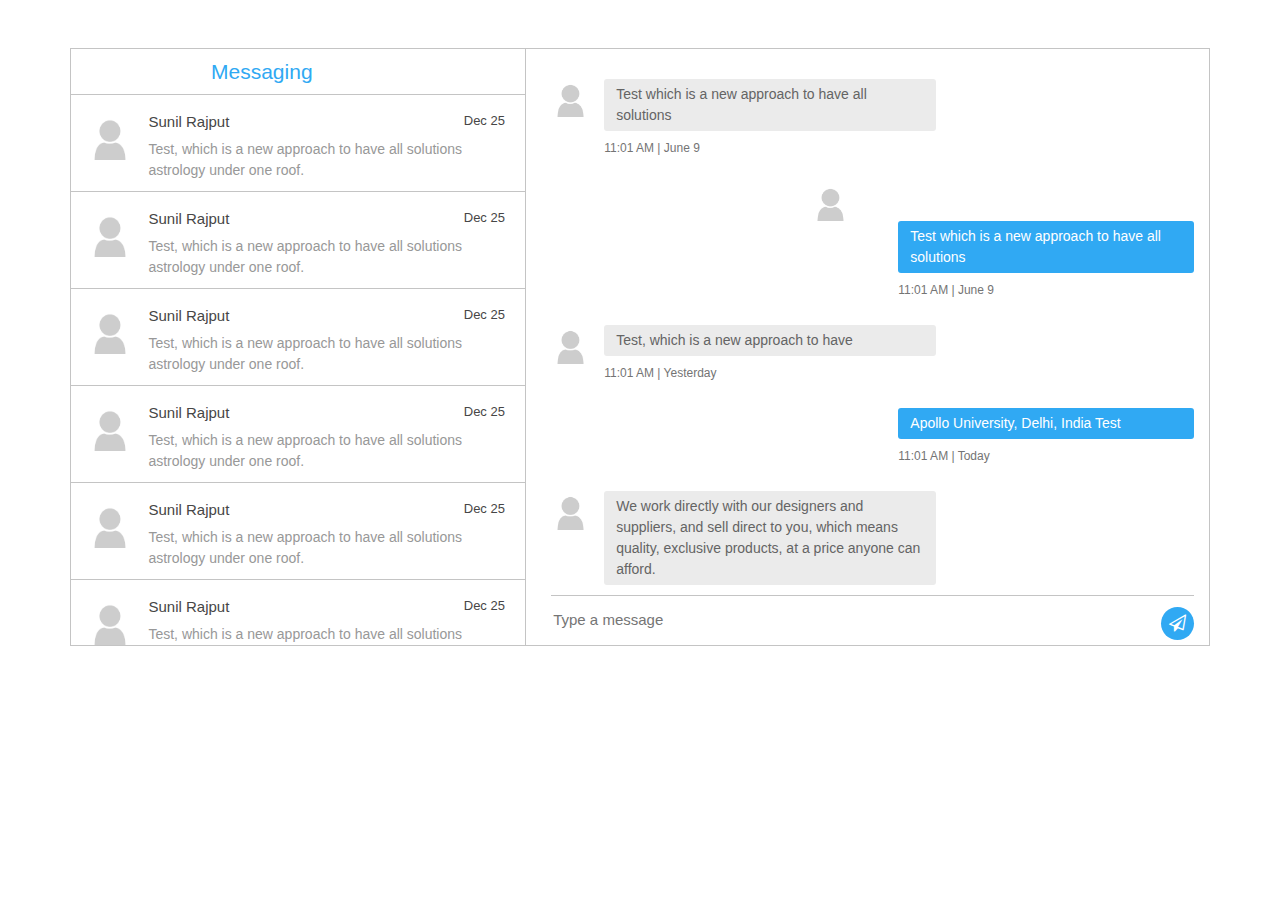
<file: chatpage.html>
<!DOCTYPE html>
<html> 
<head>
    <link rel="stylesheet" href="https://stackpath.bootstrapcdn.com/bootstrap/4.5.2/css/bootstrap.min.css" integrity="sha384-JcKb8q3iqJ61gNV9KGb8thSsNjpSL0n8PARn9HuZOnIxN0hoP+VmmDGMN5t9UJ0Z" crossorigin="anonymous">
    <script src="https://stackpath.bootstrapcdn.com/bootstrap/4.5.2/js/bootstrap.min.js" integrity="sha384-B4gt1jrGC7Jh4AgTPSdUtOBvfO8shuf57BaghqFfPlYxofvL8/KUEfYiJOMMV+rV" crossorigin="anonymous"></script>
    <script src="//cdnjs.cloudflare.com/ajax/libs/jquery/3.2.1/jquery.min.js"></script>
    <link href="https://cdnjs.cloudflare.com/ajax/libs/font-awesome/4.7.0/css/font-awesome.css" type="text/css" rel="stylesheet">
    <link rel="stylesheet" href="chatpage.css">
</head>
<body>
  <br>
  <br>
    <div class="container">
        <!-- <h3 class=" text-center">Messaging</h3> -->
        <div class="messaging">
              <div class="inbox_msg">
                <div class="inbox_people">
                  <div class="headind_srch">
                    <div class="recent_heading">
                      <h4 class=" text-center" style="margin-left: 120px;">Messaging</h4>
                    </div>
                    <!-- <div class="srch_bar">
                      <div class="stylish-input-group">
                        <input type="text" class="search-bar"  placeholder="Search" >
                        <span class="input-group-addon">
                        <button type="button"> <i class="fa fa-search" aria-hidden="true"></i> </button>
                        </span> </div>
                    </div> -->
                  </div>
                  <div class="inbox_chat">
                    <div class="chat_list ">
                      <div class="chat_people">
                        <div class="chat_img"> <img src="images/avatar.png" alt="sunil"> </div>
                        <div class="chat_ib">
                          <h5>Sunil Rajput <span class="chat_date">Dec 25</span></h5>
                          <p>Test, which is a new approach to have all solutions 
                            astrology under one roof.</p>
                        </div>
                      </div>
                    </div>
                    <div class="chat_list">
                      <div class="chat_people">
                        <div class="chat_img"> <img src="images/avatar.png" alt="sunil"> </div>
                        <div class="chat_ib">
                          <h5>Sunil Rajput <span class="chat_date">Dec 25</span></h5>
                          <p>Test, which is a new approach to have all solutions 
                            astrology under one roof.</p>
                        </div>
                      </div>
                    </div>
                    <div class="chat_list">
                      <div class="chat_people">
                        <div class="chat_img"> <img src="images/avatar.png" alt="sunil"> </div>
                        <div class="chat_ib">
                          <h5>Sunil Rajput <span class="chat_date">Dec 25</span></h5>
                          <p>Test, which is a new approach to have all solutions 
                            astrology under one roof.</p>
                        </div>
                      </div>
                    </div>
                    <div class="chat_list">
                      <div class="chat_people">
                        <div class="chat_img"> <img src="images/avatar.png" alt="sunil"> </div>
                        <div class="chat_ib">
                          <h5>Sunil Rajput <span class="chat_date">Dec 25</span></h5>
                          <p>Test, which is a new approach to have all solutions 
                            astrology under one roof.</p>
                        </div>
                      </div>
                    </div>
                    <div class="chat_list">
                      <div class="chat_people">
                        <div class="chat_img"> <img src="images/avatar.png" alt="sunil"> </div>
                        <div class="chat_ib">
                          <h5>Sunil Rajput <span class="chat_date">Dec 25</span></h5>
                          <p>Test, which is a new approach to have all solutions 
                            astrology under one roof.</p>
                        </div>
                      </div>
                    </div>
                    <div class="chat_list">
                      <div class="chat_people">
                        <div class="chat_img"> <img src="images/avatar.png" alt="sunil"> </div>
                        <div class="chat_ib">
                          <h5>Sunil Rajput <span class="chat_date">Dec 25</span></h5>
                          <p>Test, which is a new approach to have all solutions 
                            astrology under one roof.</p>
                        </div>
                      </div>
                    </div>
                    <div class="chat_list">
                      <div class="chat_people">
                        <div class="chat_img"> <img src="images/avatar.png" alt="sunil"> </div>
                        <div class="chat_ib">
                          <h5>Sunil Rajput <span class="chat_date">Dec 25</span></h5>
                          <p>Test, which is a new approach to have all solutions 
                            astrology under one roof.</p>
                        </div>
                      </div>
                    </div>
                  </div>
                </div>
                <div class="mesgs">
                  <div class="msg_history">
                    <div class="incoming_msg">
                      <div class="incoming_msg_img"> <img src="images/avatar.png" alt="sunil"> </div>
                      <div class="received_msg">
                        <div class="received_withd_msg">
                          <p>Test which is a new approach to have all
                            solutions</p>
                          <span class="time_date"> 11:01 AM    |    June 9</span></div>
                      </div>
                    </div>
                    <div class="outgoing_msg">
                      <div class="outgoing_msg_img"> <img src="images/avatar.png" alt="sunil"> </div>
                      <div class="sent_msg">
                        <p>Test which is a new approach to have all
                          solutions</p>
                        <span class="time_date"> 11:01 AM    |    June 9</span> </div>
                    </div>
                    <div class="incoming_msg">
                      <div class="incoming_msg_img"> <img src="images/avatar.png" alt="sunil"> </div>
                      <div class="received_msg">
                        <div class="received_withd_msg">
                          <p>Test, which is a new approach to have</p>
                          <span class="time_date"> 11:01 AM    |    Yesterday</span></div>
                      </div>
                    </div>
                    <div class="outgoing_msg">
                      <div class="sent_msg">
                        <p>Apollo University, Delhi, India Test</p>
                        <span class="time_date"> 11:01 AM    |    Today</span> </div>
                    </div>
                    <div class="incoming_msg">
                      <div class="incoming_msg_img"> <img src="images/avatar.png" alt="sunil"> </div>
                      <div class="received_msg">
                        <div class="received_withd_msg">
                          <p>We work directly with our designers and suppliers,
                            and sell direct to you, which means quality, exclusive
                            products, at a price anyone can afford.</p>
                          <span class="time_date"> 11:01 AM    |    Today</span></div>
                      </div>
                    </div>
                  </div>
                  <div class="type_msg">
                    <div class="input_msg_write">
                      <input type="text" class="write_msg" placeholder="Type a message" />
                      <button class="msg_send_btn" type="button"><i class="fa fa-paper-plane-o" aria-hidden="true"></i></button>
                    </div>
                  </div>
                </div>
              </div>
              
              
             
              
            </div></div>
</body>
</html>
</file>
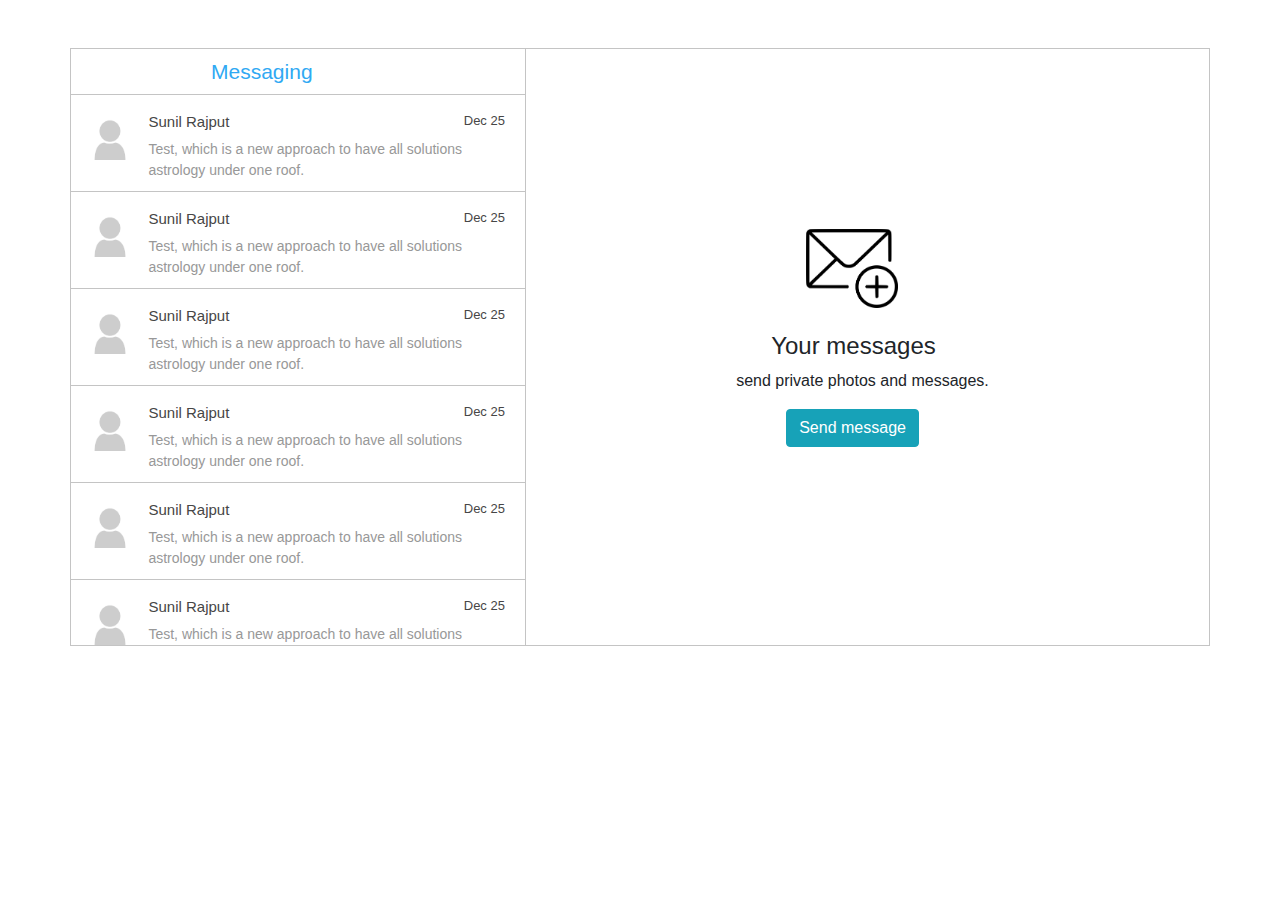
<file: new_message.html>
<!DOCTYPE html>
<html> 
<head>
    <link rel="stylesheet" href="https://maxcdn.bootstrapcdn.com/bootstrap/4.5.2/css/bootstrap.min.css">
    <script src="https://ajax.googleapis.com/ajax/libs/jquery/3.5.1/jquery.min.js"></script>
    <script src="https://cdnjs.cloudflare.com/ajax/libs/popper.js/1.16.0/umd/popper.min.js"></script>
    <script src="https://maxcdn.bootstrapcdn.com/bootstrap/4.5.2/js/bootstrap.min.js"></script>
    <link rel="stylesheet" href="chatpage.css">
</head>
<body>
  <br>
  <br>
    <div class="container">
        <!-- <h3 class=" text-center">Messaging</h3> -->
        <div class="messaging">
              <div class="inbox_msg">
                <div class="inbox_people">
                  <div class="headind_srch">
                    <div class="recent_heading">
                      <h4 class=" text-center" style="margin-left: 120px;">Messaging</h4>
                    </div>
                    <!-- <div class="srch_bar">
                      <div class="stylish-input-group">
                        <input type="text" class="search-bar"  placeholder="Search" >
                        <span class="input-group-addon">
                        <button type="button"> <i class="fa fa-search" aria-hidden="true"></i> </button>
                        </span> </div>
                    </div> -->
                  </div>
                  <div class="inbox_chat">
                    <div class="chat_list ">
                      <div class="chat_people">
                        <div class="chat_img"> <img src="images/avatar.png" alt="sunil"> </div>
                        <div class="chat_ib">
                          <h5>Sunil Rajput <span class="chat_date">Dec 25</span></h5>
                          <p>Test, which is a new approach to have all solutions 
                            astrology under one roof.</p>
                        </div>
                      </div>
                    </div>
                    <div class="chat_list">
                      <div class="chat_people">
                        <div class="chat_img"> <img src="images/avatar.png" alt="sunil"> </div>
                        <div class="chat_ib">
                          <h5>Sunil Rajput <span class="chat_date">Dec 25</span></h5>
                          <p>Test, which is a new approach to have all solutions 
                            astrology under one roof.</p>
                        </div>
                      </div>
                    </div>
                    <div class="chat_list">
                      <div class="chat_people">
                        <div class="chat_img"> <img src="images/avatar.png" alt="sunil"> </div>
                        <div class="chat_ib">
                          <h5>Sunil Rajput <span class="chat_date">Dec 25</span></h5>
                          <p>Test, which is a new approach to have all solutions 
                            astrology under one roof.</p>
                        </div>
                      </div>
                    </div>
                    <div class="chat_list">
                      <div class="chat_people">
                        <div class="chat_img"> <img src="images/avatar.png" alt="sunil"> </div>
                        <div class="chat_ib">
                          <h5>Sunil Rajput <span class="chat_date">Dec 25</span></h5>
                          <p>Test, which is a new approach to have all solutions 
                            astrology under one roof.</p>
                        </div>
                      </div>
                    </div>
                    <div class="chat_list">
                      <div class="chat_people">
                        <div class="chat_img"> <img src="images/avatar.png" alt="sunil"> </div>
                        <div class="chat_ib">
                          <h5>Sunil Rajput <span class="chat_date">Dec 25</span></h5>
                          <p>Test, which is a new approach to have all solutions 
                            astrology under one roof.</p>
                        </div>
                      </div>
                    </div>
                    <div class="chat_list">
                      <div class="chat_people">
                        <div class="chat_img"> <img src="images/avatar.png" alt="sunil"> </div>
                        <div class="chat_ib">
                          <h5>Sunil Rajput <span class="chat_date">Dec 25</span></h5>
                          <p>Test, which is a new approach to have all solutions 
                            astrology under one roof.</p>
                        </div>
                      </div>
                    </div>
                    <div class="chat_list">
                      <div class="chat_people">
                        <div class="chat_img"> <img src="images/avatar.png" alt="sunil"> </div>
                        <div class="chat_ib">
                          <h5>Sunil Rajput <span class="chat_date">Dec 25</span></h5>
                          <p>Test, which is a new approach to have all solutions 
                            astrology under one roof.</p>
                        </div>
                      </div>
                    </div>
                  </div>
                </div>
                
                <div class="mesgs">
                  <div class="container">
                  <div class="newmessage">
                    <div class="row">
                      <div class="col-4">
                      <img class="icon" src="images/new message.png">
                      </div>
                    </div>
                    <br>
                    <div class="row">
                      <div class="col-12">
                      <h4 style="margin-left: 205px;">Your messages</h4>
                      </div>
                    </div>
                    <div class="row">
                      <div class="col-12">
                      <p style="margin-left: 170px;">send private photos and messages.</p>
                      </div>
                    </div>

                    <!-- Button trigger modal -->
                    <div class="row">
                    <div class="col-12">
                    <button type="button" class="btn btn-info" data-toggle="modal" data-target="#myModal" style="margin-left: 220px;">
                      Send message
                    </button>
                    </div>
                    </div>
                  
                    <div class="modal" id="myModal">
                      <div class="modal-dialog modal-dialog-scrollable">
                        <div class="modal-content">
                        
                          <!-- Modal Header -->
                          <div class="modal-header">
                            <button type="button" class="button" data-dismiss="modal" style="margin-top: 5px;font-size: larger;"><strong>&times;</strong></button>
                            <h5 class="modal-title text-center" style="margin-left: 25px;">New Message</h5>
                            <button class="button next" style="margin-top: 5px;"><strong>Next</strong></button>
                            

                          </div>
                          <div class="modal-header">
                            <div class="form-group row">
                              <h5 for="inputUsername" class="col-sm-2 col-form-label">To:</h5>
                              <div class="col-sm-10">
                                <input type="text" class="form-control" id="inputUsername" onkeyup="myFunction()" placeholder="Search" style="border: none;
                                border-color: transparent;">
                              </div>
                            </div>
                          </div>
                          
                          <!-- Modal body -->
                          <div class="modal-body">
                            <h5>Suggested</h5>
                            <br>
                            <ul id="myUL">
                              <li><a href="#">Adele</a>
                                <div class="round">
                                  <input type="checkbox" id="checkbox" />
                                  <label for="checkbox"></label>
                                </div>
                                
                              </li>
                              <li><a href="#">Agnes</a>
                                <div class="round">
                                  <input type="checkbox" id="checkbox" />
                                  <label for="checkbox"></label>
                                </div>
                              </li>
                            
                              <li><a href="#">Billy</a>
                                <div class="round">
                                  <input type="checkbox" id="checkbox" />
                                  <label for="checkbox"></label>
                                </div>
                              </li>
                              <li><a href="#">Bob</a>
                                <div class="round">
                                  <input type="checkbox" id="checkbox" />
                                  <label for="checkbox"></label>
                                </div>
                              </li>
                            
                              <li><a href="#">Calvin</a>
                                <div class="round">
                                  <input type="checkbox" id="checkbox" />
                                  <label for="checkbox"></label>
                                </div>
                              </li>
                              <li><a href="#">Christina</a>
                                <div class="round">
                                  <input type="checkbox" id="checkbox" />
                                  <label for="checkbox"></label>
                                </div>
                              </li>
                              <li><a href="#">Cindy</a>
                                <div class="round">
                                  <input type="checkbox" id="checkbox" />
                                  <label for="checkbox"></label>
                                </div>
                              </li>
                            </ul>
                          </div>
                          
                          
                    
                          
                        </div>
                      </div>
                    </div>

                   
                  </div>
                </div>
                </div>
                </div>
              </div>
              
              
             
              
            </div>
          </div>
            <script>
              function myFunction() {
                // Declare variables
                var input, filter, ul, li, a, i, txtValue;
                input = document.getElementById('inputUsername');
                filter = input.value.toUpperCase();
                ul = document.getElementById("myUL");
                li = ul.getElementsByTagName('li');
              
                // Loop through all list items, and hide those who don't match the search query
                for (i = 0; i < li.length; i++) {
                  a = li[i].getElementsByTagName("a")[0];
                  txtValue = a.textContent || a.innerText;
                  if (txtValue.toUpperCase().indexOf(filter) > -1) {
                    li[i].style.display = "";
                  } else {
                    li[i].style.display = "none";
                  }
                }
              }
              </script>
              
</body>
</html>
</file>
<file: chatpage.css>
.container{max-width:1170px; margin:auto;}
img{ max-width:100%;}
.inbox_people {
  background: #fff none repeat scroll 0 0;
  float: left;
  overflow: hidden;
  width: 40%; border-right:1px solid #c4c4c4;
}
.inbox_msg {
  border: 1px solid #c4c4c4;
  clear: both;
  overflow: hidden;
}
.top_spac{ margin: 20px 0 0;}


.recent_heading {float: left; width:40%;}
.srch_bar {
  display: inline-block;
  text-align: right;
  width: 60%;
}
.headind_srch{ padding:10px 29px 10px 20px; overflow:hidden; border-bottom:1px solid #c4c4c4;}

.recent_heading h4 {
  color: #30A9F3;
  font-size: 21px;
  margin: auto;
}
.srch_bar input{ border:1px solid #cdcdcd; border-width:0 0 1px 0; width:80%; padding:2px 0 4px 6px; background:none;}
.srch_bar .input-group-addon button {
  background: rgba(0, 0, 0, 0) none repeat scroll 0 0;
  border: medium none;
  padding: 0;
  color: #707070;
  font-size: 18px;
}
.srch_bar .input-group-addon { margin: 0 0 0 -27px;}

.chat_ib h5{ font-size:15px; color:#464646; margin:0 0 8px 0;}
.chat_ib h5 span{ font-size:13px; float:right;}
.chat_ib p{ font-size:14px; color:#989898; margin:auto}
.chat_img {
  float: left;
  width: 11%;
}
.chat_ib {
  float: left;
  padding: 0 0 0 15px;
  width: 88%;
}

.chat_people{ overflow:hidden; clear:both;}
.chat_list {
  border-bottom: 1px solid #c4c4c4;
  margin: 0;
  padding: 18px 16px 10px;
}
.chat_list:hover{
  background-color: #ebebeb;
}
.inbox_chat { height: 550px; overflow-y: scroll;}

.active_chat{ background:#ebebeb;}

.incoming_msg_img {
  display: inline-block;
  width: 6%;
}
.outgoing_msg_img {
  width: 6%;
  display: block;
  margin-left: 260px; 
}
.received_msg {
  display: inline-block;
  padding: 0 0 0 10px;
  vertical-align: top;
  width: 92%;
 }
 .received_withd_msg p {
  background: #ebebeb none repeat scroll 0 0;
  border-radius: 3px;
  color: #646464;
  font-size: 14px;
  margin: 0;
  padding: 5px 10px 5px 12px;
  width: 100%;
}
.time_date {
  color: #747474;
  display: block;
  font-size: 12px;
  margin: 8px 0 0;
}
.received_withd_msg { width: 57%;}
.mesgs {
  float: left;
  padding: 30px 15px 0 25px;
  width: 60%;
}

 .sent_msg p {
  background: #30A9F3 none repeat scroll 0 0;
  border-radius: 3px;
  font-size: 14px;
  margin: 0; color:#fff;
  padding: 5px 10px 5px 12px;
  width:100%;
}
.outgoing_msg{ overflow:hidden; margin:26px 0 26px;}
.sent_msg {
  float: right;
  width: 46%;
}
.input_msg_write input {
  background: rgba(0, 0, 0, 0) none repeat scroll 0 0;
  border: medium none;
  color: #4c4c4c;
  font-size: 15px;
  min-height: 48px;
  width: 100%;
}

.type_msg {border-top: 1px solid #c4c4c4;position: relative;}
.msg_send_btn {
  background: #30A9F3 none repeat scroll 0 0;
  border: medium none;
  border-radius: 50%;
  color: #fff;
  cursor: pointer;
  font-size: 17px;
  height: 33px;
  position: absolute;
  right: 0;
  top: 11px;
  width: 33px;
}
.messaging { padding: 0 0 50px 0;}
.msg_history {
  height: 516px;
  overflow-y: auto;
}
.icon{
  margin-top: 150px;
  margin-left: 240px;
  width: 50%;
}
#myUL li a {
  margin-top: -1px; /* Prevent double borders */
  padding: 8px;
  text-decoration: none;
  font-size: 18px;
  color: black;
  display: inline-block;
  
}
#myUL {
  /* Remove default list styling */
  list-style-type: none;
  padding: 0;
  margin: 0;}
#myUL li a:hover:not(.header) {
  background-color: #eee;
}
.modal{
  height: 400px;
}
.button{
  border: none;
  background-color: inherit;
  font-size: 16px;
  cursor: pointer;
  display: inline-block;
}
.next {color:  #30A9F3;}
.round input {
  background-color: #fff;
  border: 1px solid #ccc;
  border-radius: 50%;
  cursor: pointer;
  height: 25px;
  left:400px;
  position: absolute;
  top: -30px;
  width: 25px;
}
.round {
  position: relative;
}

.round input:after {
  border: 2px solid #fff;
  border-top: none;
  border-right: none;
  content: "";
  height: 7px;
  left: 6px;
  opacity: 0;
  position: absolute;
  top: 7px;
  transform: rotate(-45deg);
  width: 13px;
}
/* 
.round input[type="checkbox"] {
  visibility: hidden;
} */

.round input[type="checkbox"]:checked + input[type="checkbox"]{
  background-color: #30A9F3;
  border-color: #30A9F3;
}

.round input[type="checkbox"]:checked + input:after {
  opacity: 1;
}
.col-1 {width: 8.33%;}
.col-2 {width: 16.66%;}
.col-3 {width: 25%;}
.col-4 {width: 33.33%;}
.col-5 {width: 41.66%;}
.col-6 {width: 50%;}
.col-7 {width: 58.33%;}
.col-8 {width: 66.66%;}
.col-9 {width: 75%;}
.col-10 {width: 83.33%;}
.col-11 {width: 91.66%;}
.col-12 {width: 100%;}
/* @media only screen and (max-width: 1026px) {
  .mesgs {
      display: none;
  }
} */
</file>
